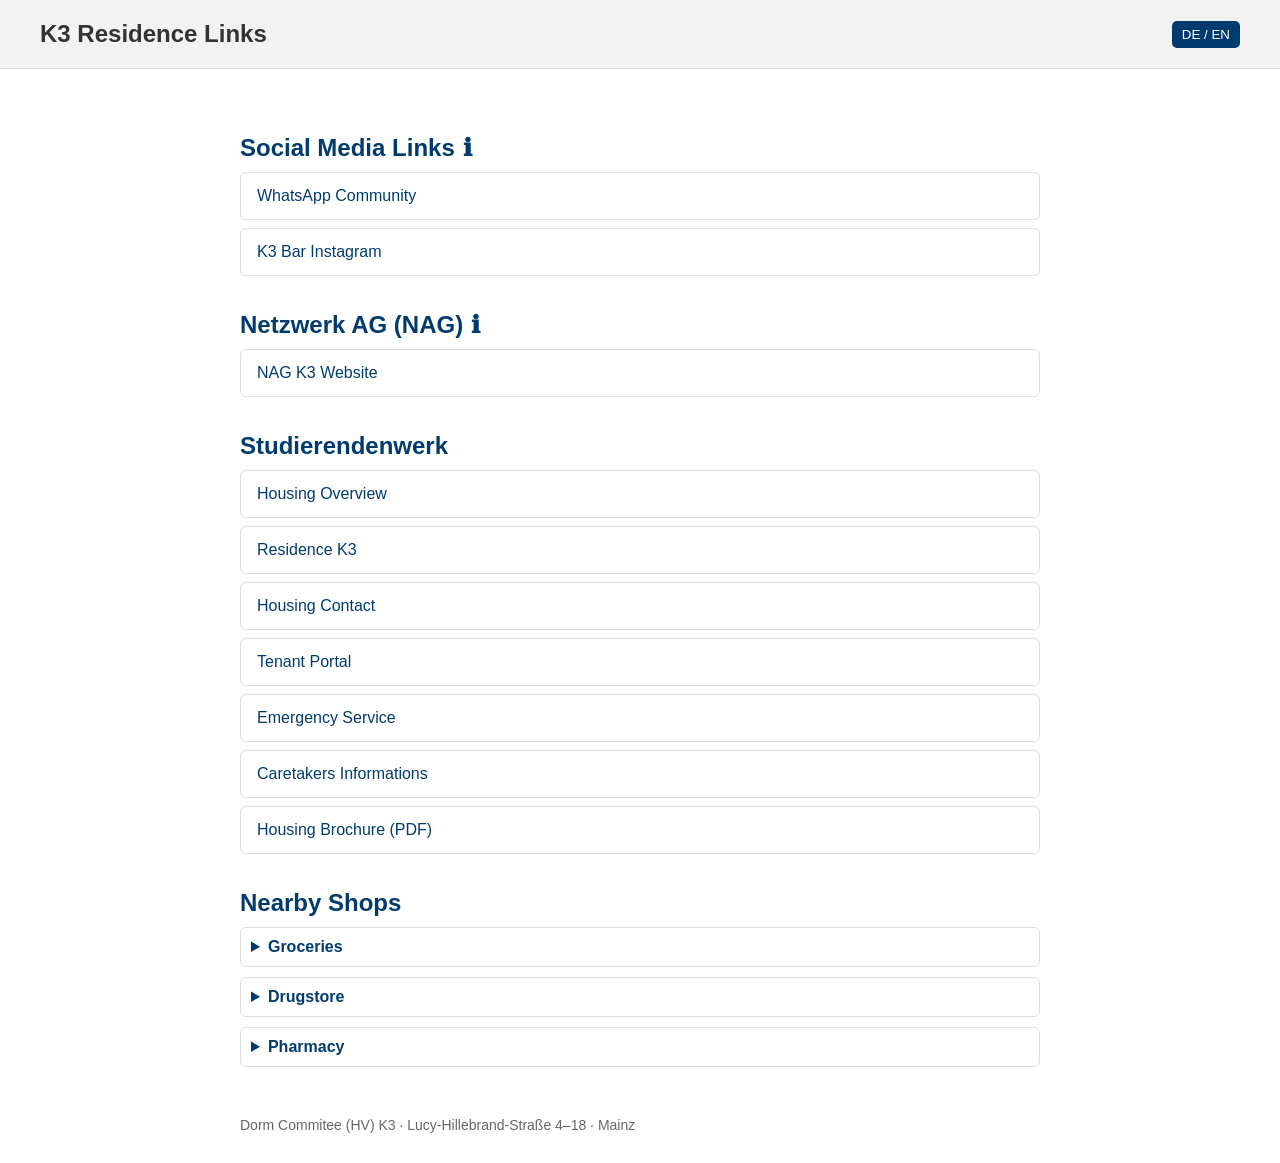
<file: K3_residence_links.html>
<!DOCTYPE html>
<html lang="en">
<head>
<meta charset="UTF-8">
<meta name="viewport" content="width=device-width, initial-scale=1.0">
<title>K3 Residence Links</title>

<style>

body{
font-family: Arial, Helvetica, sans-serif;
margin:0;
background:#ffffff;
color:#333;
}

header{
background:#f2f2f2;
padding:20px 40px;
border-bottom:1px solid #ddd;
display:flex;
justify-content:space-between;
align-items:center;
}

h1{
font-size:24px;
margin:0;
}

.container{
max-width:800px;
margin:auto;
padding:30px;
}

.section{
margin-top:35px;
}

.section h2{
color:#003b6f;
margin-bottom:10px;
display:flex;
align-items:center;
gap:8px;
}

.link-item{
display:block;
padding:14px 16px;
margin:8px 0;
border:1px solid #ddd;
border-radius:6px;
text-decoration:none;
color:#003b6f;
transition:all 0.2s ease;
}

.link-item:hover{
background:#f5f7fa;
border-color:#003b6f;
}

.lang-btn{
cursor:pointer;
border:none;
background:#003b6f;
color:white;
padding:6px 10px;
border-radius:5px;
}

.info-btn{
cursor:pointer;
font-weight:bold;
color:#003b6f;
}

details{
margin-top:10px;
border:1px solid #ddd;
border-radius:6px;
padding:10px;
}

summary{
font-weight:bold;
cursor:pointer;
color:#003b6f;
}

.popup{
display:none;
position:fixed;
top:0;
left:0;
width:100%;
height:100%;
background:rgba(0,0,0,0.4);
justify-content:center;
align-items:center;
}

.popup-content{
background:white;
padding:25px;
border-radius:8px;
max-width:400px;
text-align:center;
}

.close{
margin-top:15px;
cursor:pointer;
background:#003b6f;
color:white;
border:none;
padding:6px 12px;
border-radius:5px;
}

footer{
margin-top:50px;
font-size:14px;
color:#666;
}

</style>
</head>

<body>

<header>
<h1 data-de="Links zum Wohnheim K3" data-en="K3 Residence Links">K3 Residence Links</h1>
<button class="lang-btn" onclick="toggleLanguage()">DE / EN</button>
</header>

<div class="container">

<!-- SOCIAL -->

<div class="section">

<h2>
<span data-de="Social Media Links" data-en="Social Media Links">Social Media Links</span>
<span class="info-btn" onclick="openPopup()">ℹ</span>
</h2>

<a class="link-item" href="https://chat.whatsapp.com/HcE9zHeNOIZKaWCHfOEW6T">
WhatsApp Community
</a>

<a class="link-item" href="https://www.instagram.com/k3_bar_mz?igsh=NmExdWVmcDhpd3A2">
K3 Bar Instagram
</a>

</div>


<!-- NAG -->

<div class="section">

<h2>
    <span data-de="Netzwerk AG (NAG)" data-en="Netzwerk AG (NAG)">Netzwerk AG (NAG)</span>
    <span class="info-btn" onclick="openPopupNAG()">ℹ</span>
</h2>

<a class="link-item" href="https://nag.ran.com.pl">
NAG K3 Website
</a>

</div>


<!-- STUDIERENDENWERK -->

<div class="section">

<h2>Studierendenwerk</h2>

<a class="link-item" href="https://www.studierendenwerk-mainz.de/wohnen" data-de="Überblick Wohnen" data-en="Housing Overview">
Housing Overview
</a>

<a class="link-item" href="https://www.studierendenwerk-mainz.de/wohnen/wohnheime/k3" data-de="Wohnheim K3" data-en="Residence K3">
Residence K3
</a>

<a class="link-item" href="https://www.studierendenwerk-mainz.de/wohnen/kontakt" data-de="Kontakt Team Wohnen" data-en="Housing Contact">
Housing Contact
</a>

<a class="link-item" href="https://tl1.eu/SWMZ/#maintenance" data-de="Mieterportal" data-en="Tenant Portal">
Tenant Portal
</a>

<a class="link-item" href="https://www.studierendenwerk-mainz.de/wohnen/notdienst" data-de="Notdienst" data-en="Emergency Service">
Emergency Service
</a>

<a class="link-item" href="https://www.studierendenwerk-mainz.de/wohnen/einziehen/hausmeister-sprechzeiten" data-de="Hausmeister Information" data-en="Caretakers Informations">
Caretakers Informations
</a>

<a class="link-item" href="https://www.studierendenwerk-mainz.de/fileadmin/PDF_Downloads_ALLE/Wohnen_Wohnheimbroschuere_2023_07.pdf" data-de="Wohnheimbroschüre" data-en="Housing Brochure (PDF)">
Housing Brochure (PDF)
</a>

</div>


<!-- SHOPS -->

<div class="section">

<h2 data-de="Geschäfte in der Nähe" data-en="Nearby Shops">Nearby Shops</h2>

<details>
<summary data-de="Lebensmittel" data-en="Groceries">Groceries</summary>

<a class="link-item" href="https://maps.app.goo.gl/ntU4sbNSgzqDGLgY9">Rewe</a>
<a class="link-item" href="https://maps.app.goo.gl/4GW1Nb7KvPjhub4S8">Kaufland</a>
<a class="link-item" href="https://maps.app.goo.gl/BMJULPtabRRKrw1u5">Aldi</a>
<a class="link-item" href="https://maps.app.goo.gl/JeB9m2sFwfDjzw4Y9">Lidl</a>

</details>

<details>
<summary data-de="Drogerie" data-en="Drugstore">Drugstore</summary>

<a class="link-item" href="https://maps.app.goo.gl/Vq3vQME3mYdN821H9">Müller</a>
<a class="link-item" href="https://maps.app.goo.gl/HVDbV9bvBaMuUfPJ9">DM</a>

</details>

<details>
<summary data-de="Apotheke" data-en="Pharmacy">Pharmacy</summary>

<a class="link-item" href="https://maps.app.goo.gl/gMguMHt1U1276bnaA">Sonnen-Apotheke OHG</a>

</details>

</div>

<footer data-de="Hausverwaltung (HV) K3 · Lucy-Hillebrand-Straße 4–18 · Mainz" data-en="Dorm Commitee (HV) K3 · Lucy-Hillebrand-Straße 4–18 · Mainz">
Dorm Commitee (HV) K3 · Lucy-Hillebrand-Straße 4–18 · Mainz
</footer>

</div>


<!-- POPUP -->

<div id="popup" class="popup">
<div class="popup-content">

<p data-de="WhatsApp und Instagram werden von der Hausvertretung (HV) organisiert und sind unabhängig vom Studierendenwerk Mainz."
data-en="WhatsApp and Instagram are organized by the resident committee (HV) and are independent from Studierendenwerk Mainz.">
WhatsApp and Instagram are organized by the resident committee (HV) and are independent from Studierendenwerk Mainz.
</p>

<button class="close" onclick="closePopup()">OK</button>

</div>
</div>

<div id="popup-nag" class="popup">
<div class="popup-content">

<p data-de="Bewohner, die ehrenamtlich anderen bei der Einrichtung des Internets und kleineren Verbindungsproblemen helfen."
data-en="Residents who help others with internet setup and minor connection issues.">
Residents who help others with internet setup and minor connection issues.
</p>

<button class="close" onclick="closePopupNAG()">OK</button>

</div>
</div>


<script>

let currentLang = "en";

function toggleLanguage(){

currentLang = currentLang === "en" ? "de" : "en";

document.querySelectorAll("[data-de]").forEach(el=>{
el.textContent = el.getAttribute("data-"+currentLang);
});

}

function openPopup(){
document.getElementById("popup").style.display="flex";
}

function closePopup(){
document.getElementById("popup").style.display="none";
}

function openPopupNAG(){
document.getElementById("popup-nag").style.display="flex";
}

function closePopupNAG(){
document.getElementById("popup-nag").style.display="none";
}

</script>

</body>
</html>
</file>
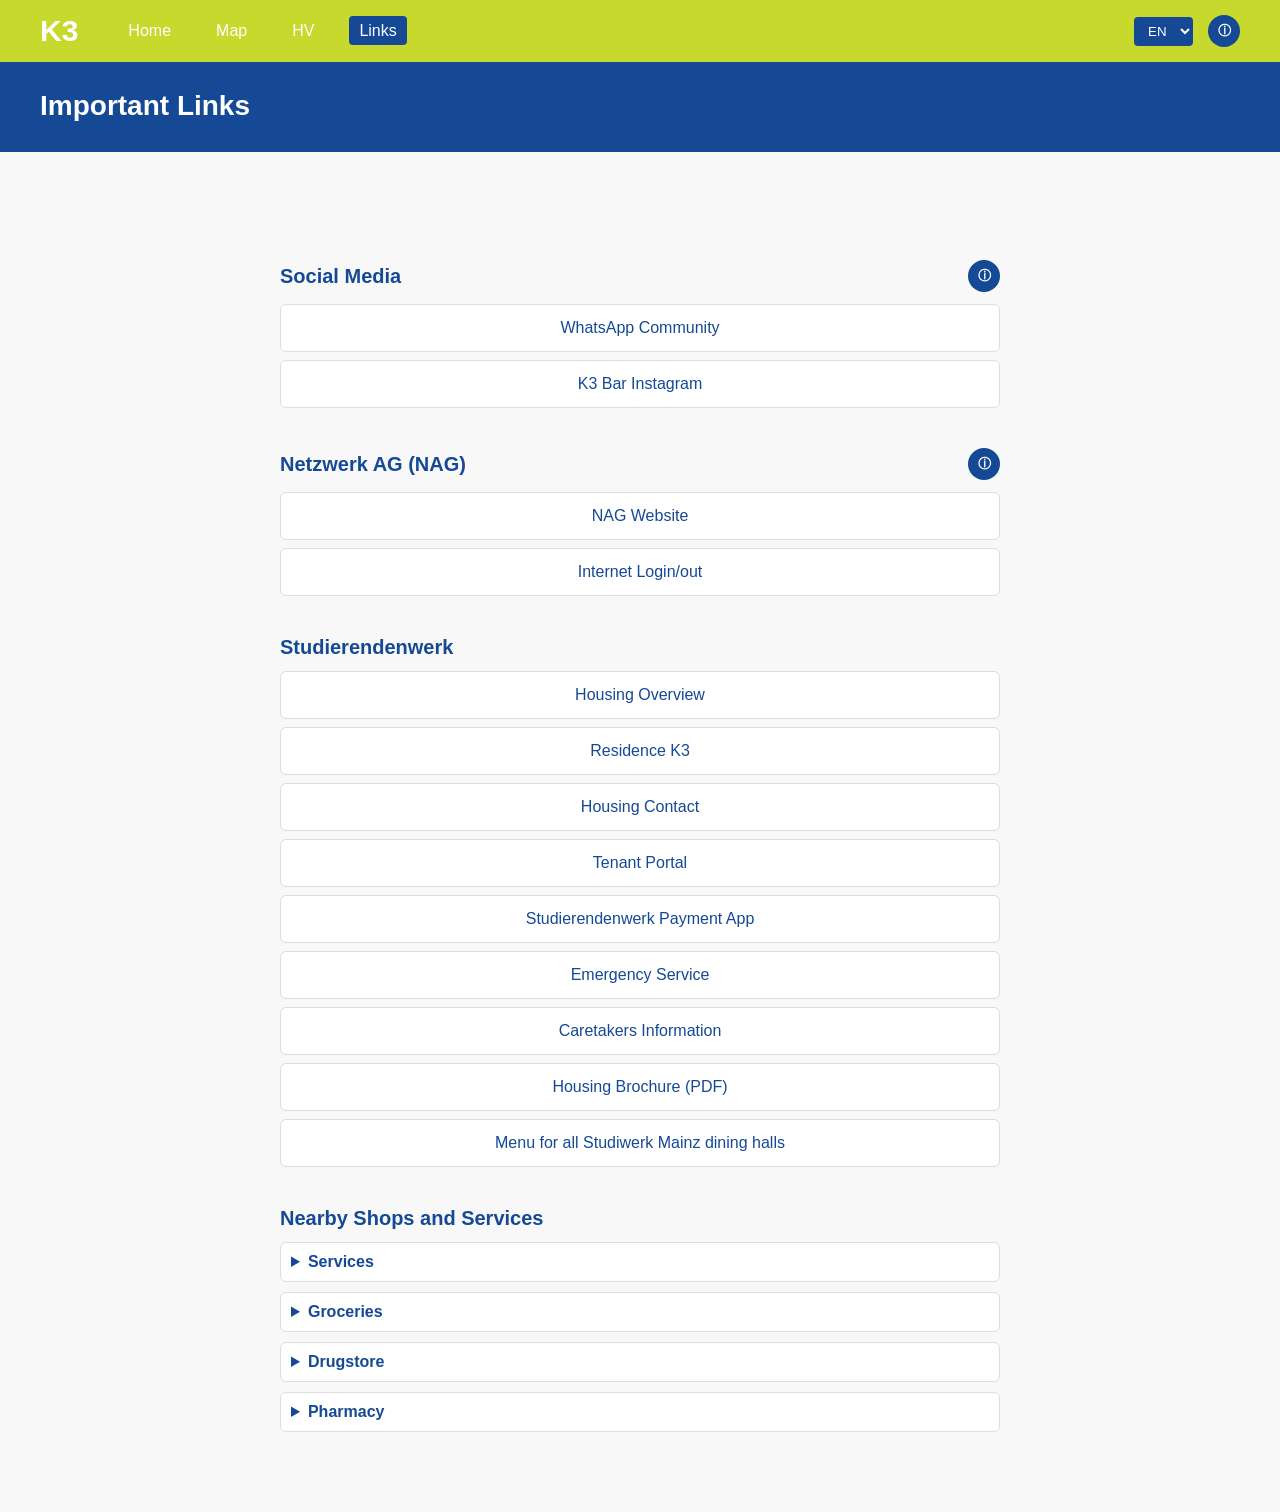
<file: links.html>
<!DOCTYPE html>
<html>

<head>
<meta name="viewport" content="width=device-width, initial-scale=1">
<link rel="stylesheet" href="css/style.css">
<link rel="stylesheet" href="css/navbar.css">
<link rel="stylesheet" href="css/links.css">
</head>

<body>

<div id="navbar-container"></div>

<script src="javaScript/lan.js"></script>
<script src="javaScript/loadNavbar.js"></script>

<script>
document.addEventListener("DOMContentLoaded", () => {
    loadNavbar()
})
</script>

<main>

<section class="title-bar">
<h1 data-i18n="links.title">Important Links</h1>
</section>

<section class="content">

<div class="container">


<!-- SOCIAL -->

<div class="section">

<h2>
<span data-i18n="links.social.title">Social Media</span>
<button class="info-btn" onclick="openPopup()">ⓘ</button>
</h2>

<a class="link-item"
href="https://chat.whatsapp.com/HcE9zHeNOIZKaWCHfOEW6T"
data-i18n="links.social.whatsapp">
WhatsApp Community
</a>

<a class="link-item"
href="https://www.instagram.com/k3_bar_mz?igsh=NmExdWVmcDhpd3A2"
data-i18n="links.social.instagram">
K3 Bar Instagram
</a>

</div>


<!-- NAG -->

<div class="section">

    <h2>
        <span data-i18n="links.nag.title">Netzwerk AG (NAG)</span>
        <button class="info-btn" onclick="openPopupNAG()">ⓘ</button>
    </h2>

    <a class="link-item"
        href="https://nag.ran.com.pl"
        data-i18n="links.nag.website">
        NAG Website
    </a>

    <a class="link-item"
        href="https://login.wohnheim.uni-mainz.de"
        data-i18n="links.nag.login">
        Internet Login/out
    </a>
</div>


<!-- STUDIERENDENWERK -->

<div class="section">

<h2 data-i18n="links.sw.title">Studierendenwerk</h2>

<a class="link-item"
href="https://www.studierendenwerk-mainz.de/wohnen"
data-i18n="links.sw.overview">
Housing Overview
</a>

<a class="link-item"
href="https://www.studierendenwerk-mainz.de/wohnen/wohnheime/k3"
data-i18n="links.sw.k3">
Residence K3
</a>

<a class="link-item"
href="https://www.studierendenwerk-mainz.de/wohnen/kontakt"
data-i18n="links.sw.contact">
Housing Contact
</a>

<a class="link-item"
    href="https://tl1.eu/SWMZ/#maintenance"
    data-i18n="links.sw.portal">
    Tenant Portal
</a>

<a class="link-item"
    href="https://www.studierendenwerk-mainz.de/app"
    data-i18n="links.sw.pay">
    Studierendenwerk Payment App
</a>

<a class="link-item"
href="https://www.studierendenwerk-mainz.de/wohnen/notdienst"
data-i18n="links.sw.emergency">
Emergency Service
</a>

<a class="link-item"
href="https://www.studierendenwerk-mainz.de/wohnen/einziehen/hausmeister-sprechzeiten"
data-i18n="links.sw.caretaker">
Caretakers Information
</a>

<a class="link-item"
href="https://www.studierendenwerk-mainz.de/fileadmin/PDF_Downloads_ALLE/Wohnen_Wohnheimbroschuere_2023_07.pdf"
data-i18n="links.sw.brochure">
Housing Brochure (PDF)
</a>

<a class="link-item"
    href="https://www.studierendenwerk-mainz.de/essentrinken/speiseplan2"
    data-i18n="links.sw.menu">
    Menu for all Studiwerk Mainz dining halls
</a>

</div>


<!-- SHOPS -->

<div class="section">

<h2 data-i18n="links.shops.title">Nearby Shops</h2>

<details>
    <summary data-i18n="links.shops.service">Services</summary>

    <a class="link-item" href="https://maps.app.goo.gl/CHrLmYUr55QCtdmDA">Infopoint Studierendenwerk Mainz</a>
    <a class="link-item" href="https://maps.app.goo.gl/7WafdE5zda6mjuRR7" data-i18n="map.mail">Mail</a>
    <a class="link-item" href="https://maps.app.goo.gl/sx1Z25DrTz5imb9h6" data-i18n="map.zm">Zentralmensa</a>
    <a class="link-item" href="https://maps.app.goo.gl/BgS9Pjw9S4ZTcRkeA" data-i18n="map.hsm">Mensa Hochschule Mainz</a>
</details>

<details>
    <summary data-i18n="links.shops.groceries">Groceries</summary>

    <a class="link-item" href="https://maps.app.goo.gl/ntU4sbNSgzqDGLgY9">Rewe</a>
    <a class="link-item" href="https://maps.app.goo.gl/4GW1Nb7KvPjhub4S8">Kaufland</a>
    <a class="link-item" href="https://maps.app.goo.gl/BMJULPtabRRKrw1u5">Aldi</a>
    <a class="link-item" href="https://maps.app.goo.gl/JeB9m2sFwfDjzw4Y9">Lidl</a>
</details>

<details>

<summary data-i18n="links.shops.drugstore">Drugstore</summary>

<a class="link-item" href="https://maps.app.goo.gl/Vq3vQME3mYdN821H9">Müller</a>
<a class="link-item" href="https://maps.app.goo.gl/HVDbV9bvBaMuUfPJ9">DM</a>

</details>

<details>

<summary data-i18n="links.shops.pharmacy">Pharmacy</summary>

<a class="link-item" href="https://maps.app.goo.gl/gMguMHt1U1276bnaA">Sonnen-Apotheke</a>

</details>

</div>


</div>

</section>

</main>


<!-- POPUPS -->

<div id="popup" class="info-popup">
<div class="info-content">

<p data-i18n="links.social.info"></p>

<button class="close-button" onclick="closePopup()">OK</button>

</div>
</div>

<div id="popup-nag" class="info-popup">
<div class="info-content">

<p data-i18n="links.nag.info"></p>

<button class="close-button" onclick="closePopupNAG()">OK</button>

</div>
</div>


<script>

function openPopup(){
document.getElementById("popup").style.display="flex"
}

function closePopup(){
document.getElementById("popup").style.display="none"
}

function openPopupNAG(){
document.getElementById("popup-nag").style.display="flex"
}

function closePopupNAG(){
document.getElementById("popup-nag").style.display="none"
}

</script>

</body>
</html>
</file>
<file: css/style.css>
*{
box-sizing:border-box;
}

html{
font-size:16px;
}

body{
font-family: Arial, Helvetica, sans-serif;
margin:0;
background:#f8f8f8;
color:#333;
overflow-x:hidden;
}

main{
margin-top:140px;
}

h2{
margin-top:0;
color:#154995;
}

h3{
margin-top:0;
color:#154995;
}

/* TITLE BAR */

.title-bar{
position:fixed;
top:60px;   /* height Navbar */
left: 0;
right: 0;

background:#154995;
color:white;

padding:30px 40px;
z-index:900;
}

.title-bar h1{
margin:0;
font-size:28px;
}



/* CONTENT */

.content{

max-width:1100px;
margin:auto;
padding:40px;
width:min(100%, 1100px);

}



/* GRID */

.info-grid{
    display:grid;
    grid-template-columns:repeat(auto-fit,minmax(260px,1fr));
    gap:25px;
    align-items:stretch;
}


/* CARDS */

.card{
    background:white;
    border-radius:6px;
    padding:20px;
    box-shadow:0 2px 5px rgba(0,0,0,0.05);

    display:flex;
    flex-direction:column;
    transition:transform 0.15s ease, box-shadow 0.15s ease;
}

.card:hover{
    transform:translateY(-3px);
    box-shadow:0 6px 14px rgba(0,0,0,0.08);
}

.card h3{
    text-align: center;
    margin-top:0;
    color:#154995;
}

.card ul{
margin:10px 0;
padding-left:18px;
}

.card li{
margin-bottom:6px;
}

.card ul ul{
margin-top:6px;
}

img{
max-width:100%;
height:auto;
}

/*Phone*/
@media (max-width:860px){

main{
    margin-top:132px;
}

.title-bar{
    top:72px;
    padding:20px 20px;
}

.title-bar h1{
    font-size:24px;
}

.content{
    padding:24px 16px;
}
}

@media (max-width:700px){

main{
    margin-top:124px;
}

.info-grid{
    grid-template-columns:1fr;
    gap:16px;
}

.card{
    width:100%;
    padding:18px 16px;
}

.card:hover{
    transform:none;
}

.card h3{
    font-size:1.1rem;
}

.link-item{
    padding:16px;
}

}


/*Link*/
.link-item{
    margin-top:auto;
    text-align:center;
    padding-top:15px;
    padding:20px;
    text-decoration:none;
    color:#154995;
    transition:all 0.2s ease;
}

.link-item:hover{
    color:#C7D92D;
}
</file>
<file: css/navbar.css>
/* =========================
   NAVBAR LAYOUT
   ========================= */

.navbar{

display:flex;
justify-content:space-between;
align-items:center;
gap:16px;

padding:14px 40px;

background:#C7D92D;

position:fixed;
top:0;
right: 0;
left: 0;
z-index:1000;

}

/* LEFT SIDE */

.nav-left{
display:flex;
align-items:center;
gap:40px;
min-width:0;
}

/* LOGO */

.nav-logo{
font-weight:bold;
font-size: 30px;
color:white;
}

/* LINK CONTAINER */

.nav-links{

display:flex;
gap:25px;
list-style:none;
margin:0;
padding:0;
align-items:center;

}

/* LINKS */

.nav-links a{

text-decoration:none;
color:white;
font-weight:500;

padding:6px 10px;
border-radius:4px;

transition:all .2s;

}

/* HOVER EFFECT */

.nav-links a:hover{

background:#154995;
color:white;

}

/* ACTIVE PAGE */

.nav-links a.active{

background:#154995;
color:white;

}

/* RIGHT SIDE */

.nav-right{

display:flex;
align-items:center;
gap:15px;
flex-shrink:0;

}

.nav-toggle{
display:none;
border:none;
background:#154995;
border-radius:8px;
padding:10px 8px;
cursor:pointer;
}

.nav-toggle span{
display:block;
width:20px;
height:2px;
background:white;
margin:4px 0;
transition:transform 0.2s ease, opacity 0.2s ease;
}

.nav-toggle.is-open span:nth-child(1){
transform:translateY(6px) rotate(45deg);
}

.nav-toggle.is-open span:nth-child(2){
opacity:0;
}

.nav-toggle.is-open span:nth-child(3){
transform:translateY(-6px) rotate(-45deg);
}

/* LANGUAGE SELECT */

#languageSelect{
background:#154995;
color:white;
border:none;
padding:6px 10px;
border-radius:4px;
border-color: #C7D92D;

}

/* INFO BUTTON */

.info-btn{

background:#154995;
border:none;
color:white;

width:32px;
height:32px;

border-radius:50%;

cursor:pointer;

font-weight:bold;

}


/* =========================
   INFO POPUP
   ========================= */

.info-popup{

display:none;

position:fixed;

top:0;
left:0;

width:100%;
height:100%;

background:rgba(0,0,0,0.4);

justify-content:center;
align-items:center;
z-index:5000;
}

.info-content{
background:white;
padding:25px;
border-radius:8px;
max-width:400px;
text-align:center;
}

.close-button{
margin-top:15px;
cursor:pointer;
background:#154995;
color:white;
border:none;
padding:6px 12px;
border-radius:5px;
}

@media (max-width:860px){

.navbar{
padding:12px 16px;
align-items:flex-start;
justify-content:space-between;
}

.nav-left{
gap:12px;
flex:1 1 100%;
align-items:center;
flex-wrap:wrap;
}

.nav-logo{
font-size:26px;
}

.nav-toggle{
display:inline-flex;
flex-direction:column;
justify-content:center;
margin-left:auto;
order:2;
}

.nav-links{
display:none;
width:100%;
flex-direction:column;
align-items:stretch;
gap:10px;
padding-top:10px;
order:3;
}

.nav-links.nav-open{
display:flex;
}

.nav-links li{
width:100%;
}

.nav-links a{
display:block;
width:100%;
padding:12px 14px;
background:rgba(255,255,255,0.14);
}

.nav-right{
gap:10px;
order:1;
}

#languageSelect{
padding:8px 10px;
}
}

@media (max-width:520px){

.navbar{
flex-wrap:wrap;
}

.nav-right{
width:auto;
margin-left:auto;
}

.info-content{
margin:16px;
padding:20px;
}
}
</file>
<file: css/links.css>
.container{
max-width:800px;
margin:auto;
padding:40px;
width:min(100%, 800px);
}

.section{
margin-top:40px;
}

.section h2{
color:#154995;
margin-bottom:12px;
display:flex;
align-items:center;
justify-content:space-between;
gap:12px;
font-size:20px;
}


/* LINKS */

.link-item{
display:block;
padding:14px 18px;
margin:8px 0;

border:1px solid #ddd;
border-radius:6px;

background:white;

text-decoration:none;
color:#154995;
font-weight:500;

transition:all 0.2s ease;
}

.link-item:hover{
background:#f5f7fa;
border-color:#154995;
transform:translateX(3px);
}


/* DETAILS */

details{
margin-top:10px;
border:1px solid #ddd;
border-radius:6px;
padding:10px;
background:white;
}

summary{
font-weight:600;
cursor:pointer;
color:#154995;
}


/* MOBILE */

@media (max-width:700px){

.container{
padding:20px 0;
}

.link-item{
padding:16px;
}

.section{
margin-top:28px;
}

.section h2{
font-size:18px;
align-items:flex-start;
}

details{
padding:8px;
}

}
</file>
